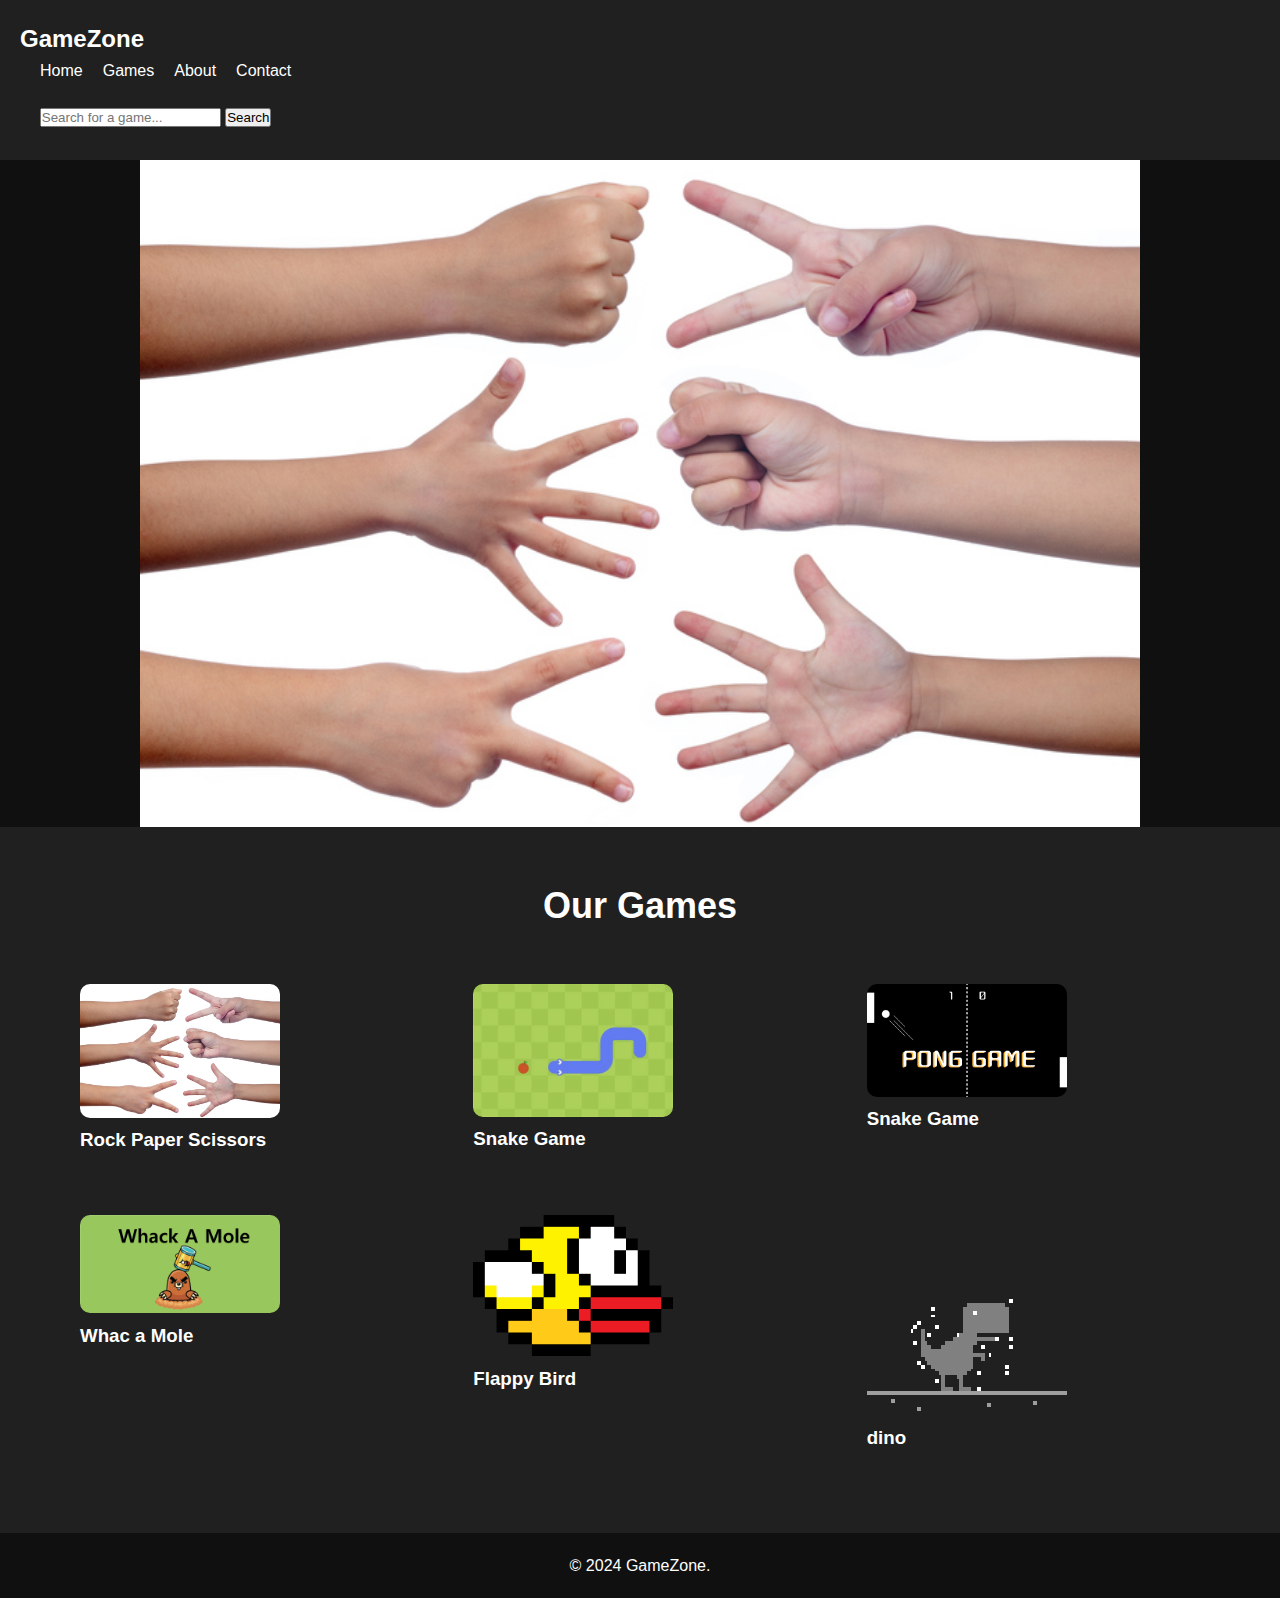
<file: games.html>
<!DOCTYPE html>
<html lang="en">
<head>
    <meta charset="UTF-8">
    <meta name="viewport" content="width=device-width, initial-scale=1.0">
    <title>GameZone Website</title>
    <link rel="stylesheet" href="style.css">
    <style>
    /* Base styles for game cards */
    .game-card {
        flex: 1 1 30%; /* Default to 3 cards per row */
        margin: 10px;
    }
    
    /* Responsive styles for smaller screens */
    @media (max-width: 768px) {
        .game-card {
            flex: 1 1 45%; /* 2 cards per row on tablets */
        }
    }
    
    @media (max-width: 480px) {
        .game-card {
            flex: 1 1 100%; /* 1 card per row on mobile */
        }
    }

    .game-grid {
    display: flex;
    flex-wrap: wrap;
    justify-content: center; /* Center the cards */
}
.game-card {
    padding: 20px; /* Increase padding for better touch targets */
    cursor: pointer; /* Change cursor to pointer for interactivity */
}

    </style>
</head>
<body>
    <header>
        <nav>
            <div class="logo">GameZone</div>
            <ul class="nav-links">
                <li><a href="index.html">Home</a></li>
                <li><a href="games.html">Games</a></li>
                <li><a href="about.html">About</a></li>
                <li><a href="contact.html">Contact</a></li>
            </ul>
            <div class="search-container">
                <input type="text" id="search-bar" placeholder="Search for a game...">
                <button onclick="searchGame()">Search</button>
            </div>
            <div class="search-results" id="search-results"></div>
            <div class="burger">
                <div class="line1"></div>
                <div class="line2"></div>
                <div class="line3"></div>
            </div>
        </nav>
    </header>

    <!-- Image Slider Below Nav Bar -->
    <section class="slider">
        <div class="slides">
            <img src="rock paper scissor/Rock-Paper-Scissors.jpg" alt="Rock Paper Scissors" class="active">
            <img src="snake game/snake.jpg" alt="Snake Game">
            <img src="pong/pong.jpg" alt="Pong Game">
            <img src="dino/dinoicon.jpg" alt="Dino game">
            <img src="mole/whac a mole.png" alt="whac a mole">
        </div>
    </section>

    <!-- Game Grid Section -->
    <section class="games">
        <h2>Our Games</h2>
        <div class="game-grid">
            <div class="game-card">
                <a href="rock paper scissor/main.html" target="_blank">
                    <img src="rock paper scissor/Rock-Paper-Scissors.jpg" alt="Rock Paper Scissors">
                </a>
                <h3>Rock Paper Scissors</h3>
            </div>
            <div class="game-card">
                <a href="snake game/main.html" target="_blank">
                    <img src="snake game/snake.jpg" alt="Snake Game">
                </a>
                <h3>Snake Game</h3>
            </div>
            <div class="game-card">
                <a href="pong/main.html" target="_blank">
                    <img src="pong/pong.jpg" alt="Pong Game">
                </a>
                <h3>Snake Game</h3>
            </div>
            <div class="game-card">
                <a href="mole/main.html" target="_blank">
                    <img src="mole/whac a mole.png" alt="Whac a Mole">
                </a>
                <h3>Whac a Mole</h3>
            </div>
            <div class="game-card">
                <a href="flappy bird/main.html" target="_blank">
                    <img src="flappy bird/flappybird.png" alt="Flappy bird">
                </a>
                <h3>Flappy Bird</h3>
            </div>
            <div class="game-card">
                <a href="dino/main.html" target="_blank">
                    <img src="dino/dinoicon.jpg" alt="Dinosaur">
                </a>
                <h3>dino</h3>
            </div>
        </div>
    </section>


    <footer>
        <p>&copy; 2024 GameZone.</p>
    </footer>

    <script>
        // Search Functionality
        function searchGame() {
            const searchTerm = document.getElementById('search-bar').value;
            const searchResults = document.getElementById('search-results');
            searchResults.innerHTML = `Results for "${searchTerm}":`;

            const gameNames = ['Rock Paper Scissors', 'Snake Game', 'Pong Game'];
            const matchingGames = gameNames.filter(game => game.toLowerCase().includes(searchTerm.toLowerCase()));

            searchResults.innerHTML += matchingGames.length > 0 ? matchingGames.join(', ') : 'No games found.';
        }

        // Slider Functionality
        let slideIndex = 0;
        const slides = document.querySelectorAll('.slides img');

        function showSlides() {
            for (let i = 0; i < slides.length; i++) {
                slides[i].classList.remove('active');
            }

            slideIndex++;
            if (slideIndex > slides.length) {
                slideIndex = 1;
            }
            slides[slideIndex - 1].classList.add('active');
            setTimeout(showSlides, 3000); // Change slide every 3 seconds
        }

        showSlides();
    </script>
</body>
</html>
</file>
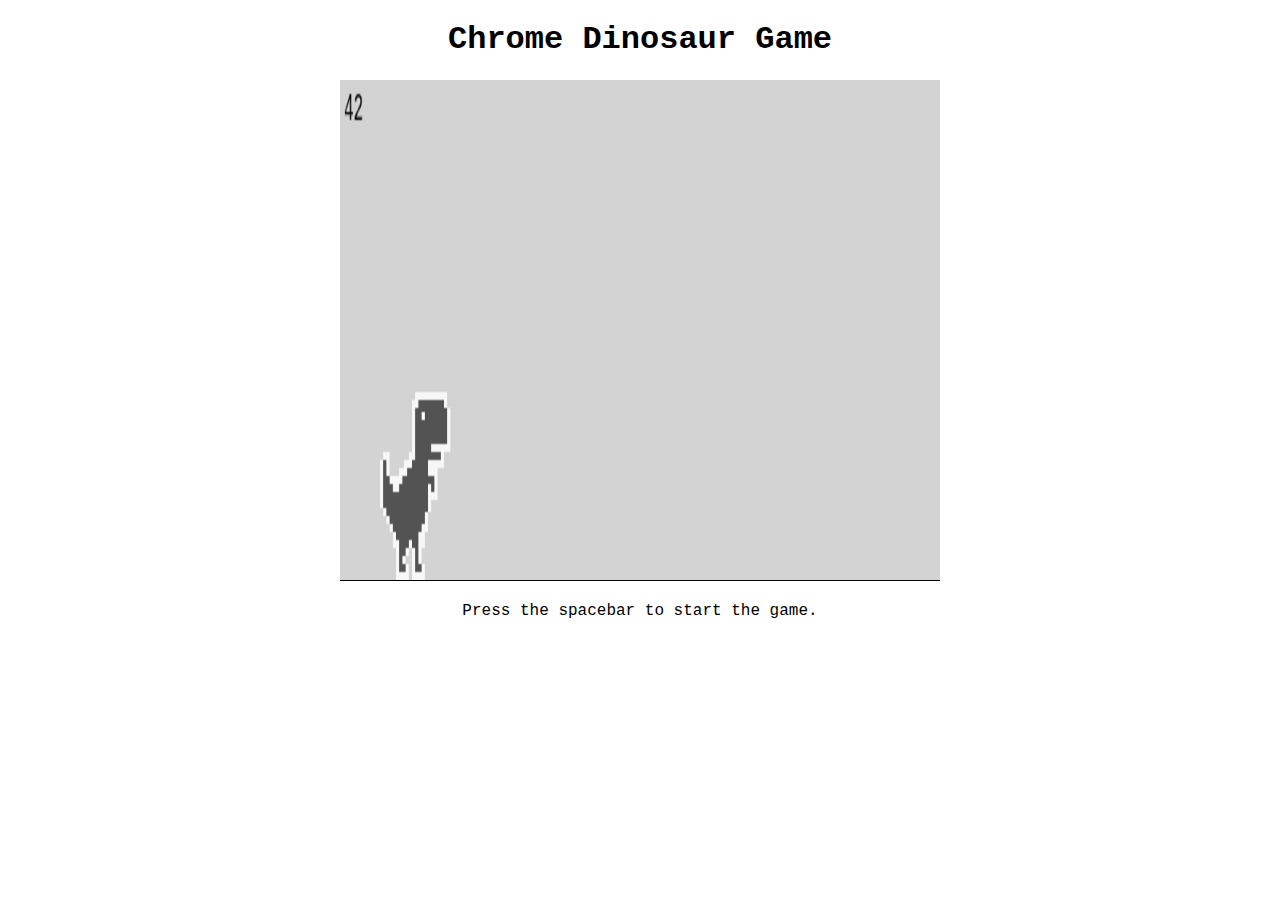
<file: dino/main.html>
<!DOCTYPE html>
<html lang="en">
    <head>
        <meta charset="UTF-8">
        <meta name="viewport" content="width=device-width, initial-scale=1.0">
        <title>Chrome Dinosaur Game</title>
        <link rel="stylesheet" href="dino.css">
        <script src="dino.js" defer></script>
    </head>
    <body>
        <header>
            <h1>Chrome Dinosaur Game</h1>
        </header>
        <main>
            <canvas id="board" role="img" aria-label="Game board for Chrome Dinosaur Game"></canvas>
            <p id="instructions">Press the spacebar to start the game.</p>
        </main>
    </body>
</html>
</file>
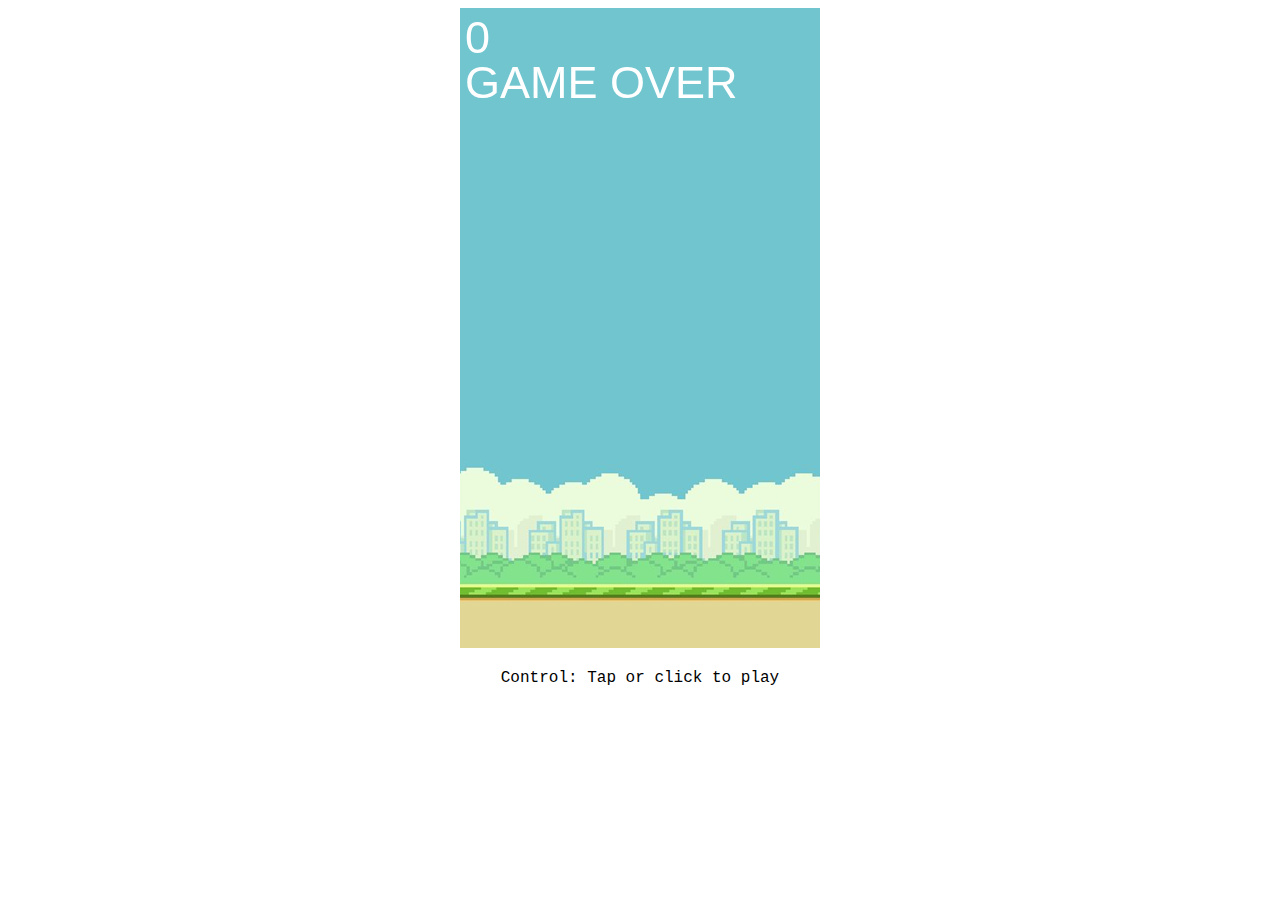
<file: flappy bird/main.html>
<!DOCTYPE html>
<html>
    <head>
        <meta charset="UTF-8">
        <meta name="viewport", content="width=device-width, initial-scale=1.0">
        <title>Flappy Bird</title>
        <link rel="stylesheet" href="flappybird.css">
        <script src="flappybird.js"></script>
    </head>
    <body>
        <canvas id="board"></canvas>
        <p>
            Control:
            Tap or click to play
        </p>
    </body>
</html>
</file>
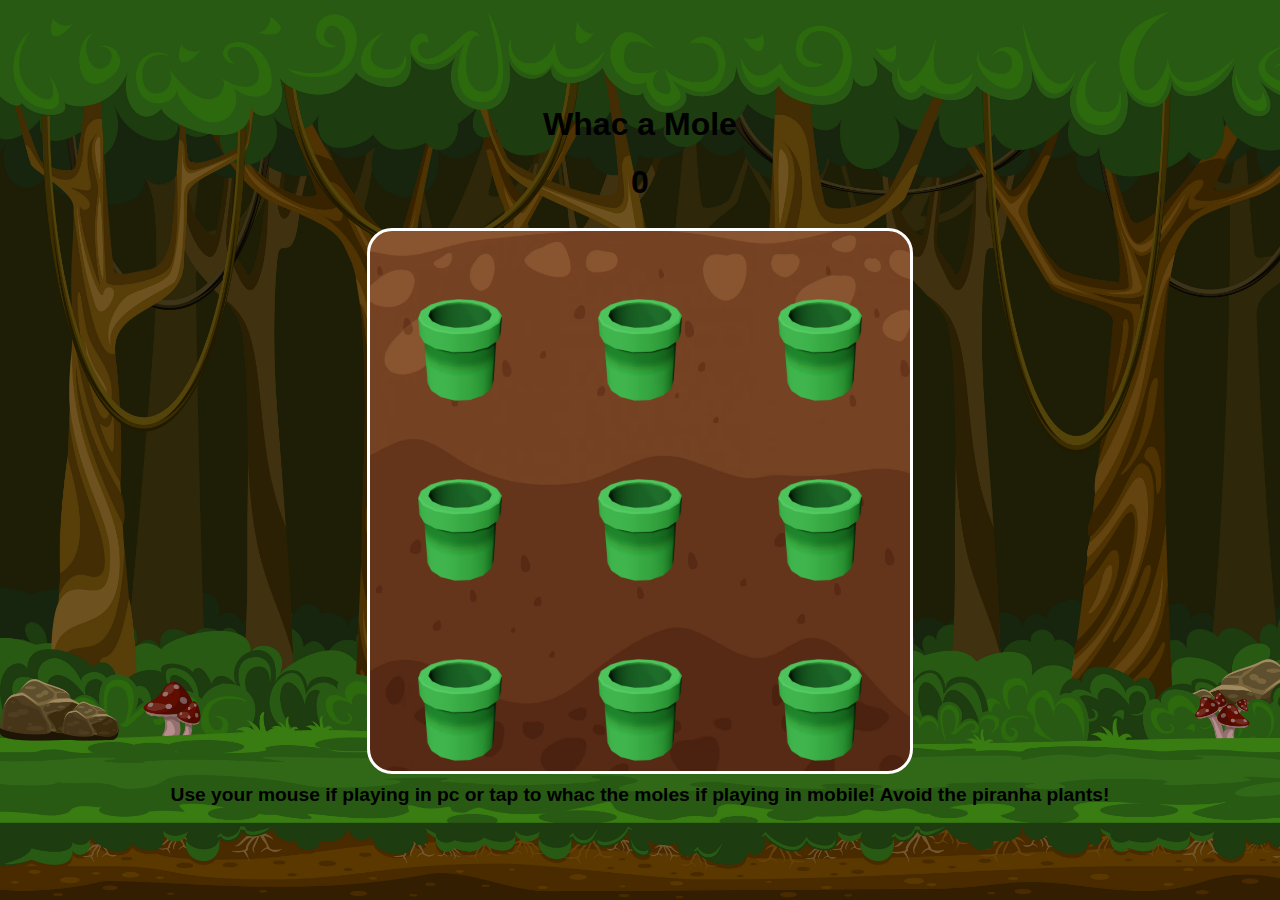
<file: mole/main.html>
<!DOCTYPE html>
<html lang="en">
<head>
    <meta charset="UTF-8">
    <meta name="viewport" content="width=device-width, initial-scale=1.0">
    <title>Whac a Mole</title>
    <link rel="stylesheet" href="mole.css">
    <script src="mole.js"></script>
</head>
<body>
    <h1>Whac a Mole</h1>
    <h2 id="score">0</h2>
    <!-- 3x3 -->
    <div id="board">
    </div>
    <h3>Use your mouse if playing in pc or tap to whac the moles if playing in mobile! Avoid the piranha plants!</h3>
</body>
</html>
</file>
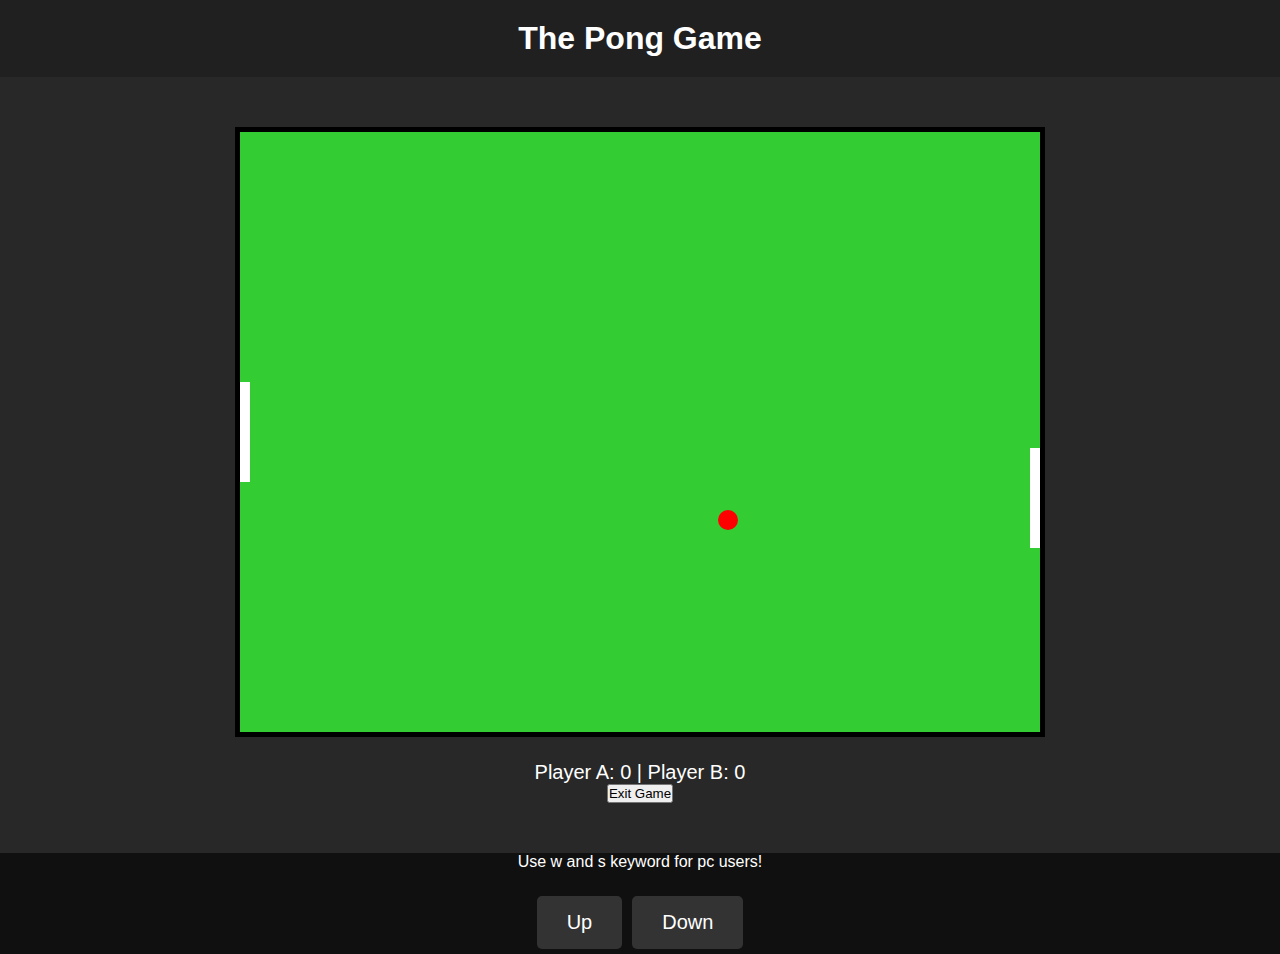
<file: pong/main.html>
<!DOCTYPE html>
<html lang="en">
<head>
    <meta charset="UTF-8">
    <meta name="viewport" content="width=device-width, initial-scale=1.0">
    <title>Pong Game</title>
    <link rel="stylesheet" href="style.css">
    <style>
        /* Add styles for the mobile control buttons */
        .controls {
            display: flex;
            justify-content: center;
            margin-top: 20px;
        }
        .control-btn {
            padding: 15px 30px;
            font-size: 20px;
            background-color: #333;
            color: white;
            border: none;
            margin: 5px;
            border-radius: 5px;
        }
        .control-btn:active {
            background-color: #555;
        }
    </style>
</head>
<body>
    <header>
        <h1>The Pong Game</h1>
    </header>
    
    <div class="game-section">
        <canvas id="gameCanvas" width="800" height="600"></canvas>
        <div id="score">Player A: 0 | Player B: 0</div>
        <button id="exitBtn">Exit Game</button>
    </div>
    <p color="white">Use w and s keyword for pc users!</p>
    <!-- Mobile control buttons -->
    <div class="controls">
        <button id="upBtn" class="control-btn">Up</button>
        <button id="downBtn" class="control-btn">Down</button>
    </div>

    <script>
        const canvas = document.getElementById('gameCanvas');
        const ctx = canvas.getContext('2d');

        let playerAscore = 0;
        let playerBscore = 0;

        // Paddle and Ball
        const paddleWidth = 10, paddleHeight = 100;
        const ballRadius = 10;
        let leftPaddleY = canvas.height / 2 - paddleHeight / 2;
        let rightPaddleY = canvas.height / 2 - paddleHeight / 2;
        let ballX = canvas.width / 2;
        let ballY = canvas.height / 2;
        let ballXDirection = 2, ballYDirection = 2;

        // AI difficulty
        const AI_speed = 1.5;

        function drawPaddle(x, y) {
            ctx.fillStyle = 'white';
            ctx.fillRect(x, y, paddleWidth, paddleHeight);
        }

        function drawBall() {
            ctx.beginPath();
            ctx.arc(ballX, ballY, ballRadius, 0, Math.PI * 2);
            ctx.fillStyle = 'red';
            ctx.fill();
            ctx.closePath();
        }

        function updateBallPosition() {
            ballX += ballXDirection;
            ballY += ballYDirection;

            // Ball collision with top and bottom
            if (ballY + ballRadius > canvas.height || ballY - ballRadius < 0) {
                ballYDirection = -ballYDirection;
            }

            // Ball collision with right (Player B)
            if (ballX + ballRadius > canvas.width - paddleWidth) {
                if (ballY > rightPaddleY && ballY < rightPaddleY + paddleHeight) {
                    ballXDirection = -ballXDirection;
                } else {
                    playerAscore++;
                    resetBall();
                }
            }

            // Ball collision with left (Player A)
            if (ballX - ballRadius < paddleWidth) {
                if (ballY > leftPaddleY && ballY < leftPaddleY + paddleHeight) {
                    ballXDirection = -ballXDirection;
                } else {
                    playerBscore++;
                    resetBall();
                }
            }
        }

        function resetBall() {
            ballX = canvas.width / 2;
            ballY = canvas.height / 2;
            ballXDirection = -ballXDirection;
            updateScore();
        }

        function updateScore() {
            document.getElementById('score').innerText = `Player A: ${playerAscore} | Player B: ${playerBscore}`;
        }

        function moveRightPaddle() {
            if (rightPaddleY + paddleHeight / 2 < ballY) {
                rightPaddleY += AI_speed;
            } else {
                rightPaddleY -= AI_speed;
            }
        }

        function draw() {
            // Clear canvas
            ctx.clearRect(0, 0, canvas.width, canvas.height);

            // Draw paddles and ball
            drawPaddle(0, leftPaddleY); // Left paddle
            drawPaddle(canvas.width - paddleWidth, rightPaddleY); // Right paddle (AI)
            drawBall();

            // Move ball
            updateBallPosition();

            // Move computer (AI) paddle
            moveRightPaddle();
        }

        // Move the left paddle using keyboard
        window.addEventListener('keydown', function (event) {
            if (event.key === 'w' && leftPaddleY > 0) {
                leftPaddleY -= 20;
            } else if (event.key === 's' && leftPaddleY < canvas.height - paddleHeight) {
                leftPaddleY += 20;
            }
        });

        // Mobile control buttons
        document.getElementById('upBtn').addEventListener('click', function () {
            if (leftPaddleY > 0) {
                leftPaddleY -= 20;
            }
        });

        document.getElementById('downBtn').addEventListener('click', function () {
            if (leftPaddleY < canvas.height - paddleHeight) {
                leftPaddleY += 20;
            }
        });

        // Exit game
        document.getElementById('exitBtn').addEventListener('click', function () {
            window.close();
        });

        function gameLoop() {
            draw();
            requestAnimationFrame(gameLoop);
        }

        // Start the game
        gameLoop();
    </script>
</body>
</html>
</file>
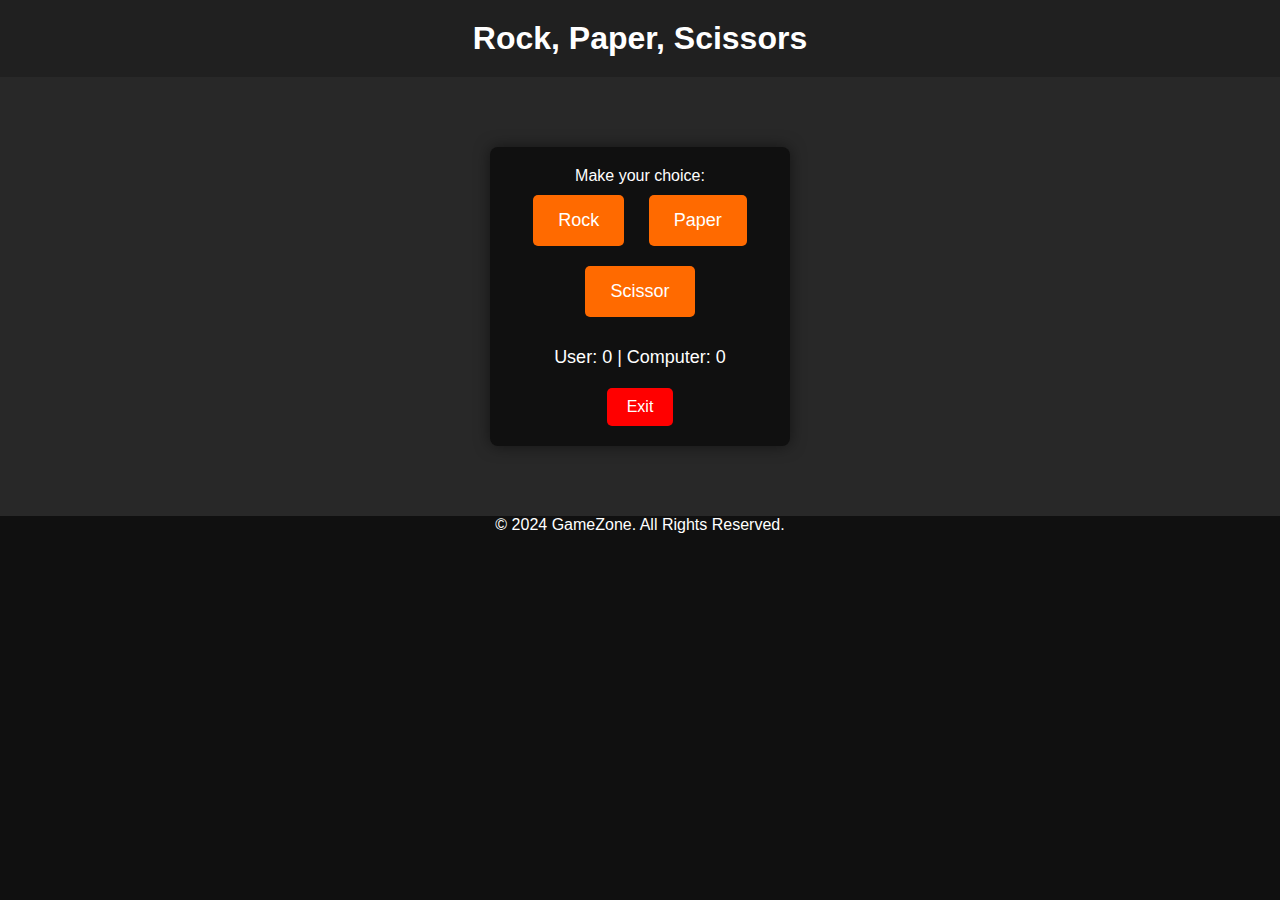
<file: rock paper scissor/main.html>
<!DOCTYPE html>
<html lang="en">
<head>
    <meta charset="UTF-8">
    <meta name="viewport" content="width=device-width, initial-scale=1.0">
    <title>Rock, Paper, Scissors Game</title>
    <link rel="stylesheet" href="style.css">
</head>
<body>

    <header>
        <h1>Rock, Paper, Scissors</h1>
    </header>

    <section class="game-section">
        <div id="game-display">
            <p id="message">Make your choice:</p>
            <div id="choices">
                <button id="rock-btn">Rock</button>
                <button id="paper-btn">Paper</button>
                <button id="scissor-btn">Scissor</button>
            </div>
            <p id="score">User: 0 | Computer: 0</p>
            <button id="exit-btn">Exit</button>
        </div>
    </section>

    <footer>
        <p>&copy; 2024 GameZone. All Rights Reserved.</p>
    </footer>

    <script src="script.js"></script>
</body>
</html>
</file>
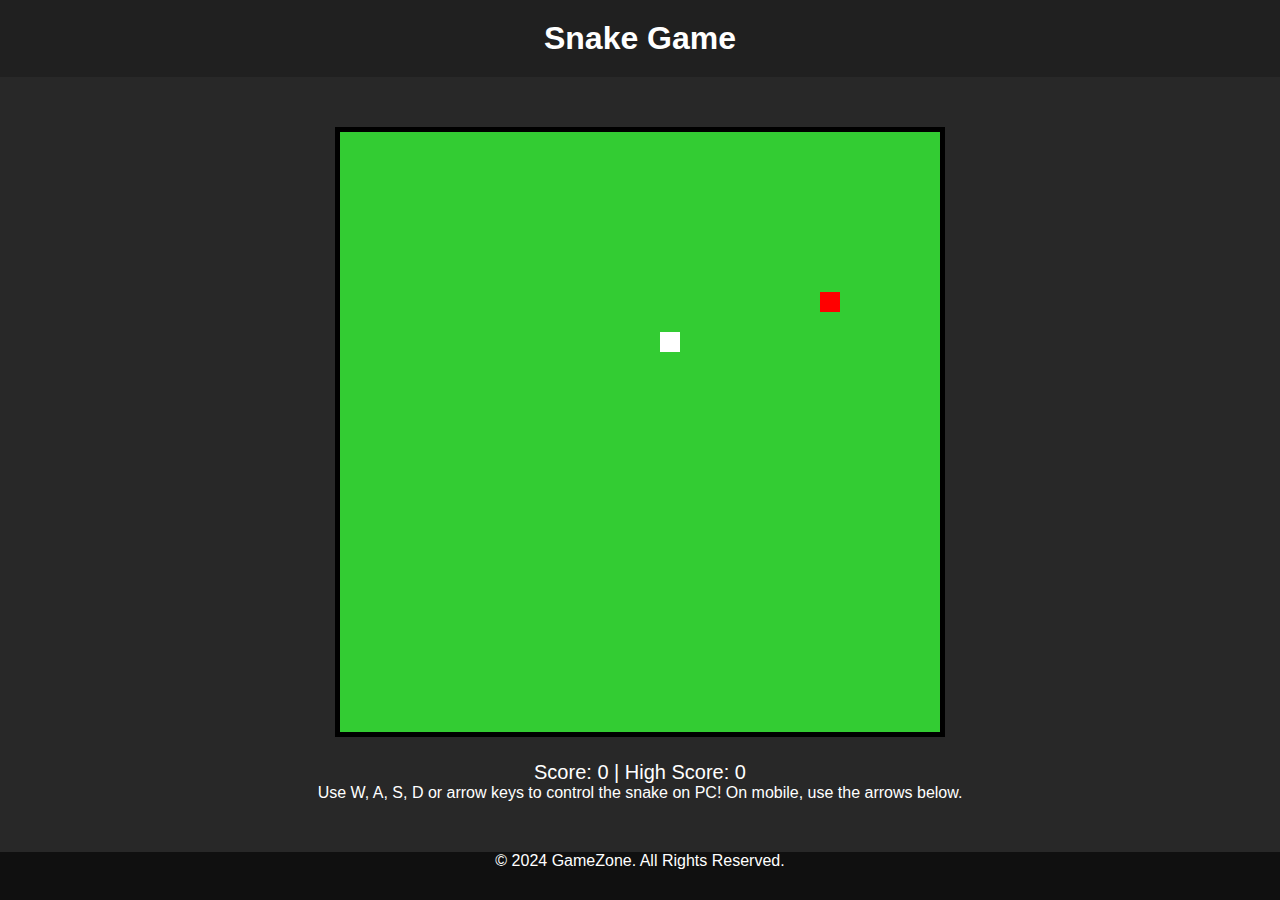
<file: snake game/main.html>
<!DOCTYPE html>
<html lang="en">
<head>
    <meta charset="UTF-8">
    <meta name="viewport" content="width=device-width, initial-scale=1.0">
    <title>Snake Game</title>
    <link rel="stylesheet" href="style.css">
</head>
<body>

    <header>
        <h1>Snake Game</h1>
    </header>

    <section class="game-section">
        <canvas id="gameCanvas" width="600" height="600"></canvas>
        <p id="score">Score: 0 | High Score: 0</p>
        <p>Use W, A, S, D or arrow keys to control the snake on PC! On mobile, use the arrows below.</p>
    
        <!-- Touch controls for mobile -->
        <div class="touch-controls">
            <button id="upBtn">▲</button>
            <div>
                <button id="leftBtn">◀</button>
                <button id="downBtn">▼</button>
                <button id="rightBtn">▶</button>
            </div>
        </div>
    </section>

    <footer>
        <p>&copy; 2024 GameZone. All Rights Reserved.</p>
    </footer>

    <script src="script.js"></script>
</body>
</html>
</file>
<file: dino/dino.css>
/* Add styles for control buttons */
#controls {
    margin-top: 20px;
}

#controls button {
    font-size: 1.2em;
    padding: 10px 20px;
    margin: 5px;
    cursor: pointer;
}

@media (max-width: 600px) {
    #controls button {
        width: 45%;
        font-size: 1em;
    }
}

/* Existing CSS remains unchanged */
body {
    font-family: 'Courier New', Courier, monospace;
    text-align: center;
    margin: 0;
    padding: 0;
}

#board {
    background-color: lightgray;
    border-bottom: 1px solid black;
    width: 100%; /* Make canvas responsive */
    max-width: 600px; /* Limit maximum width on larger screens */
    height: auto; /* Maintain aspect ratio */
}

@media (max-width: 600px) {
    #board {
        height: 400px; /* Set a fixed height for mobile */
    }
}

@media (min-width: 601px) {
    #board {
        height: 500px; /* Set a fixed height for larger screens */
    }
}

h1 {
    font-size: 2em; /* Responsive font size */
}

#instructions {
    font-size: 1em; /* Ensure instructions are readable */
}
</file>
<file: flappy bird/flappybird.css>
body {
    font-family:'Courier New', Courier, monospace;
    text-align: center;
}

#board {
    /* background-color: skyblue; */
    background-image: url("./flappybirdbg.png");
}

/* Show touch controls for mobile screens */
@media (max-width: 768px) {
    .canvas {
        display: block;
    }
}
</file>
<file: mole/mole.css>
body {
    font-family: Arial, Helvetica, sans-serif;
    text-align: center;
    background: url("41530.jpg");
    background-size: cover;
    margin: 0;
    padding: 0;
    height: 100vh;
    display: flex;
    flex-direction: column;
    justify-content: center;
}

#board {
    width: 540px;  /* Default for larger screens */
    height: 540px;
    margin: 0 auto;
    display: flex;
    flex-wrap: wrap;
    background: url("./soil.png");
    background-size: cover;
    border: 3px solid white;
    border-radius: 25px;
}

#board div {
    width: 180px;
    height: 180px;
    background-image: url("./pipe.png");
    background-size: cover;
}

#board div img {
    width: 80%;
    height: 80%;
    user-select: none;
    -webkit-user-drag: none;
}

h2 {
    font-size: 2em;
    margin-top: 0;
}

h3 {
    font-size: 1.2em;
    margin: 10px 0;
}

/* Media query for mobile screens */
@media only screen and (max-width: 600px) {
    #board {
        width: 90vw;  /* Full width for mobile */
        height: 90vw;
    }

    #board div {
        width: 30%;  /* Each tile takes 30% of the board width */
        height: 30%;
    }

    h2 {
        font-size: 1.5em;
    }

    h3 {
        font-size: 1em;
    }
}

/* Media query for smaller tablets or small desktop screens */
@media only screen and (max-width: 1000px) {
    #board {
        width: 80vw;
        height: 80vw;
    }

    #board div {
        width: 33.33%;
        height: 33.33%;
    }

    h2 {
        font-size: 1.8em;
    }
}
</file>
<file: style.css>
/* Reset some default browser styles */
* {
    margin: 0;
    padding: 0;
    box-sizing: border-box;
}

body {
    font-family: Arial, sans-serif;
    line-height: 1.6;
    background-color: #101010;
    color: #fff;
}

header {
    background-color: #202020;
    padding: 20px;
    display: flex;
    justify-content: space-between;
    align-items: center;
}

.logo {
    font-size: 24px;
    font-weight: bold;
}

.nav-links {
    list-style: none;
    display: flex;
}

.nav-links li {
    margin-left: 20px;
}

.nav-links a {
    color: #fff;
    text-decoration: none;
}

.search-container {
    text-align: center;
    margin-top: 20px;
}

.search-results {
    text-align: center;
    font-size: 1.2rem;
    margin-top: 10px;
}

.burger {
    display: none;
    cursor: pointer;
    flex-direction: column;
}

.burger div {
    width: 25px;
    height: 3px;
    background-color: #fff;
    margin: 5px;
}

/* Hero Section */
.hero {
    height: 100vh;
    background-image: url('hero.jpg');
    background-size: cover;
    background-position: center;
    display: flex;
    justify-content: center;
    align-items: center;
}

.hero-content {
    text-align: center;
    background: rgba(0, 0, 0, 0.7);
    padding: 50px;
}

.hero h1 {
    font-size: 48px;
    margin-bottom: 20px;
}

.cta-button {
    padding: 10px 20px;
    background-color: #ff6a00;
    color: #fff;
    text-decoration: none;
    border-radius: 5px;
    font-weight: bold;
}

/* Games Section */
.games {
    padding: 50px;
    background-color: #202020;
}

.games h2 {
    text-align: center;
    font-size: 36px;
    margin-bottom: 20px;
}

.game-grid {
    display: flex;
    flex-wrap: wrap;
    justify-content: center; /* Center the cards */
}

.game-card {
    padding: 20px; /* Increase padding for better touch targets */
    cursor: pointer; /* Change cursor to pointer for interactivity */
}


.game-card img {
    width: 200px;
    height: auto;
    border-radius: 10px;
}

/* Footer */
footer {
    text-align: center;
    padding: 20px;
    background-color: #101010;
    position: relative;
}

/* Responsive Design */
@media (max-width: 768px) {
    .nav-links {
        display: none;
        flex-direction: column;
        position: absolute;
        top: 60px;
        right: 0;
        background-color: #202020;
        width: 100%;
        text-align: center;
    }

    .nav-links.active {
        display: flex;
    }

    .burger {
        display: flex;
    }
}

/* Slider Styling in games section*/
.slider {
    position: relative;
    width: 100%;
    max-width: 1000px;
    margin: 0 auto;
}

.slides img {
    width: 100%;
    display: none;
}

.active {
    display: block !important;
}
</file>
<file: pong/style.css>
/* Reset and Body */
* {
    margin: 0;
    padding: 0;
    box-sizing: border-box;
}

body {
    font-family: Arial, sans-serif;
    background-color: #101010;
    color: #fff;
    text-align: center;
}

header {
    background-color: #202020;
    padding: 20px;
    color: white;
}

.game-section {
    padding: 50px;
    background-color: #282828;
}

#gameCanvas {
    background-color: #33cc33;
    border: 5px solid #000;
}

#score {
    margin-top: 20px;
    font-size: 20px;
}

/* Responsive Design */
@media (max-width: 768px) {
    #gameCanvas {
        width: 90%;
        height: auto;
    }
}
</file>
<file: rock paper scissor/style.css>
/* Body and Reset */
* {
    margin: 0;
    padding: 0;
    box-sizing: border-box;
}

body {
    font-family: Arial, sans-serif;
    background-color: #101010;
    color: #fff;
    text-align: center;
}

header {
    background-color: #202020;
    padding: 20px;
    color: white;
}

.game-section {
    padding: 50px;
    background-color: #282828;
}

#game-display {
    margin: 20px auto;
    background-color: #101010;
    padding: 20px;
    border-radius: 8px;
    width: 300px;
    box-shadow: 0 0 15px rgba(0, 0, 0, 0.5);
}

#choices button {
    margin: 10px;
    padding: 15px 25px;
    background-color: #ff6a00;
    border: none;
    color: white;
    font-size: 18px;
    border-radius: 5px;
    cursor: pointer;
}

#choices button:hover {
    background-color: #ff8a33;
}

#score {
    margin-top: 20px;
    font-size: 18px;
}

#exit-btn {
    margin-top: 20px;
    padding: 10px 20px;
    background-color: #ff0000;
    border: none;
    color: white;
    font-size: 16px;
    border-radius: 5px;
    cursor: pointer;
}

#exit-btn:hover {
    background-color: #ff3333;
}

/* Responsive Design */
@media (max-width: 768px) {
    #game-display {
        width: 90%;
    }

    #choices button {
        width: 100%;
        margin: 10px 0;
    }
}
</file>
<file: snake game/style.css>
/* Reset and Body */
* {
    margin: 0;
    padding: 0;
    box-sizing: border-box;
}

body {
    font-family: Arial, sans-serif;
    background-color: #101010;
    color: #fff;
    text-align: center;
}

header {
    background-color: #202020;
    padding: 20px;
    color: white;
}

.game-section {
    padding: 50px;
    background-color: #282828;
}

#gameCanvas {
    background-color: #33cc33;
    border: 5px solid #000;
}

#score {
    margin-top: 20px;
    font-size: 20px;
}

/* Touch Controls */
.touch-controls {
    display: none;
    margin-top: 20px;
}

.touch-controls button {
    width: 60px;
    height: 60px;
    font-size: 30px;
    margin: 5px;
    border-radius: 10px;
    background-color: #333;
    color: #fff;
    border: none;
    cursor: pointer;
}

.touch-controls button:active {
    background-color: #555;
}

/* Show touch controls for mobile screens */
@media (max-width: 768px) {
    .touch-controls {
        display: block;
    }
}
</file>
